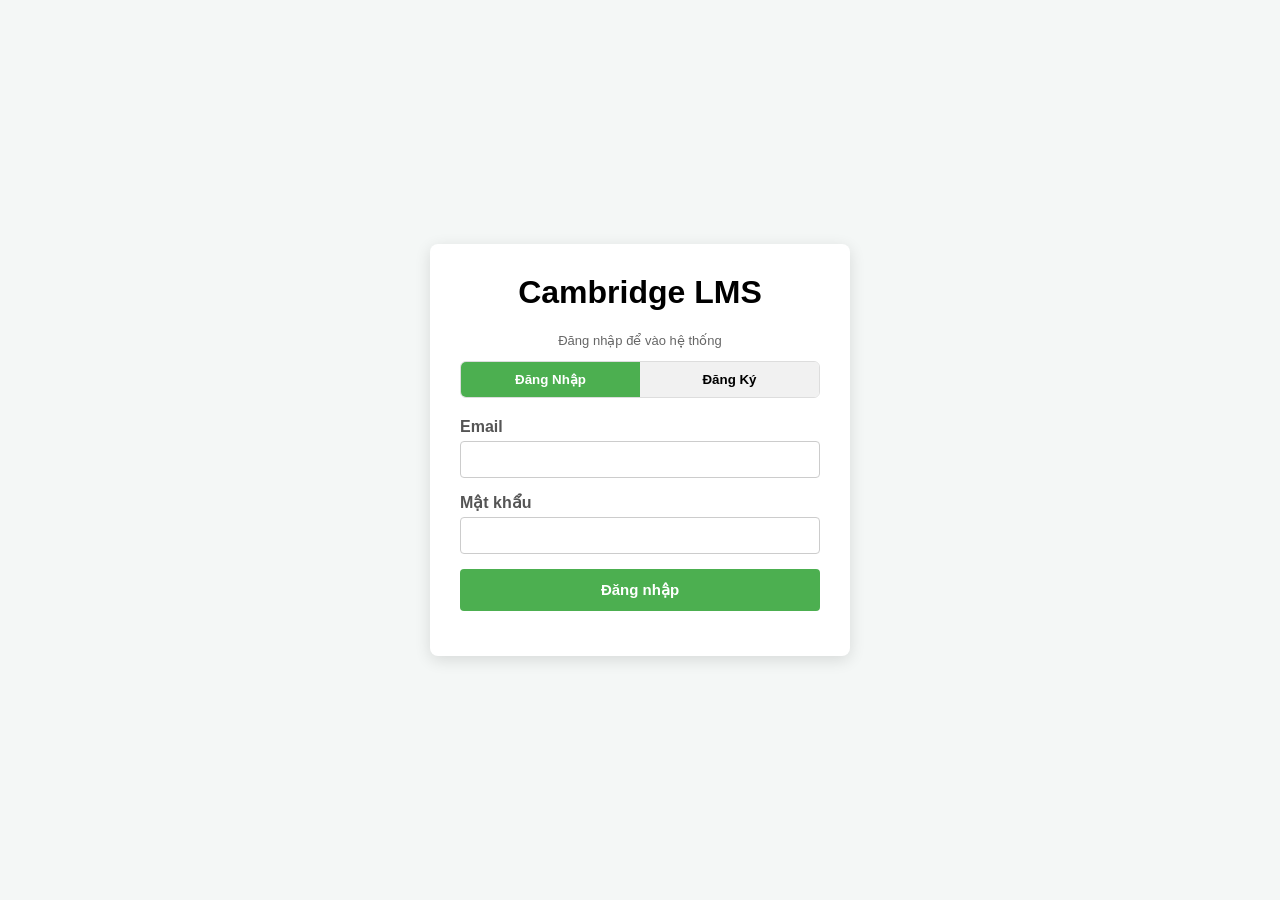
<file: cambridge-lms-frontend/index.html>
<!DOCTYPE html>
<html lang="vi">
<head>
    <meta charset="UTF-8">
    <meta name="viewport" content="width=device-width, initial-scale=1.0">
    <title>Cambridge LMS</title>
    <link rel="stylesheet" href="css/style.css">
</head>
<body class="login-body">
    <div class="login-card">
        <h1>Cambridge LMS</h1>
        <p class="hint-text center-text">Đăng nhập để vào hệ thống</p>

        <div class="tab-buttons">
            <button class="tab-btn active" onclick="switchTab('login', this)">Đăng Nhập</button>
            <button class="tab-btn" onclick="switchTab('register', this)">Đăng Ký</button>
        </div>

        <form id="loginForm" class="form-content active">
            <div class="form-group">
                <label>Email</label>
                <input type="email" id="loginEmail" required>
            </div>
            <div class="form-group">
                <label>Mật khẩu</label>
                <input type="password" id="loginPassword" required>
            </div>
            <button type="submit" class="submit-btn full-width">Đăng nhập</button>
        </form>

        <form id="registerForm" class="form-content">
            <div class="form-group">
                <label>Email</label>
                <input type="email" id="regEmail" required>
            </div>
            <div class="form-group">
                <label>Mật khẩu</label>
                <input type="password" id="regPassword" required minlength="6">
            </div>
            <div class="form-group">
                <label>Nhập lại mật khẩu</label>
                <input type="password" id="regConfirmPassword" required minlength="6">
            </div>
            <button type="submit" class="submit-btn full-width">Đăng ký học sinh</button>
        </form>

        <div id="message" class="message center-text"></div>
    </div>

<script>
    const API_URL = "https://cambridge-lms-1.onrender.com";

    function switchTab(tabName, clickedButton = null) {
        document.querySelectorAll('.form-content').forEach(form => form.classList.remove('active'));
        document.querySelectorAll('.tab-btn').forEach(btn => btn.classList.remove('active'));
        document.getElementById(tabName + 'Form').classList.add('active');

        if (clickedButton) {
            clickedButton.classList.add('active');
        } else {
            document.querySelectorAll('.tab-btn')[tabName === 'login' ? 0 : 1].classList.add('active');
        }
        document.getElementById('message').innerText = "";
    }

    document.getElementById('loginForm').addEventListener('submit', async function(e) {
        e.preventDefault();
        const msg = document.getElementById('message');
        msg.style.color = 'blue';
        msg.innerText = 'Đang đăng nhập...';

        try {
            const res = await fetch(`${API_URL}/auth/login`, {
                method: 'POST',
                headers: {'Content-Type': 'application/json'},
                body: JSON.stringify({
                    email: document.getElementById('loginEmail').value.trim(),
                    password: document.getElementById('loginPassword').value
                })
            });
            const data = await res.json();
            if (!res.ok) throw new Error(data.detail || 'Đăng nhập thất bại');

            localStorage.setItem('user_id', data.user_id);
            localStorage.setItem('email', data.email);
            localStorage.setItem('role', data.role);
            window.location.href = data.role === 'teacher' ? 'teacher.html' : 'student.html';
        } catch (err) {
            msg.style.color = 'red';
            msg.innerText = err.message;
        }
    });

    document.getElementById('registerForm').addEventListener('submit', async function(e) {
        e.preventDefault();
        const msg = document.getElementById('message');
        const password = document.getElementById('regPassword').value;
        const confirm = document.getElementById('regConfirmPassword').value;
        if (password !== confirm) {
            msg.style.color = 'red';
            msg.innerText = 'Mật khẩu nhập lại không khớp';
            return;
        }

        msg.style.color = 'blue';
        msg.innerText = 'Đang đăng ký...';
        try {
            const res = await fetch(`${API_URL}/auth/register`, {
                method: 'POST',
                headers: {'Content-Type': 'application/json'},
                body: JSON.stringify({
                    email: document.getElementById('regEmail').value.trim(),
                    password: password,
                    confirm_password: confirm
                })
            });
            const data = await res.json();
            if (!res.ok) throw new Error(data.detail || 'Đăng ký thất bại');
            msg.style.color = 'green';
            msg.innerText = 'Đăng ký thành công. Hãy đăng nhập.';
            switchTab('login');
            document.getElementById('loginEmail').value = document.getElementById('regEmail').value.trim();
        } catch (err) {
            msg.style.color = 'red';
            msg.innerText = err.message;
        }
    });
</script>
</body>
</html>
</file>
<file: cambridge-lms-frontend/css/style.css>
body {
    font-family: 'Segoe UI', Tahoma, Geneva, Verdana, sans-serif;
    background-color: #f4f7f6;
    margin: 0;
    padding: 20px;
}
.header {
    display: flex;
    justify-content: space-between;
    align-items: center;
    background: white;
    padding: 15px 30px;
    border-radius: 8px;
    box-shadow: 0 2px 5px rgba(0,0,0,0.1);
    margin-bottom: 20px;
}
.header h2 { margin: 0; color: #333; }
.user-email { margin-right: 15px; font-weight: bold; color: #555; }
.logout-btn, .delete-btn, .secondary-btn, .submit-btn, .take-exam-btn {
    border: none;
    border-radius: 4px;
    cursor: pointer;
    font-weight: bold;
}
.logout-btn, .delete-btn { background-color: #f44336; color: white; padding: 8px 15px; }
.logout-btn:hover, .delete-btn:hover { background-color: #d32f2f; }
.container {
    max-width: 1000px;
    margin: 0 auto 20px auto;
    background: white;
    padding: 30px;
    border-radius: 8px;
    box-shadow: 0 4px 10px rgba(0,0,0,0.1);
}
.wide-container { max-width: 1280px; }
.step-section {
    border: 1px solid #ddd;
    padding: 20px;
    border-radius: 8px;
    margin-bottom: 20px;
}
.step-section h3 { margin-top: 0; color: #4CAF50; border-bottom: 2px solid #eee; padding-bottom: 10px; }
.form-group { margin-bottom: 15px; }
label { display: block; margin-bottom: 5px; font-weight: bold; color: #555; }
input[type="text"], input[type="number"], input[type="email"], input[type="password"], select {
    width: 100%; padding: 10px; border: 1px solid #ccc; border-radius: 4px; box-sizing: border-box;
}
input[type="file"] { padding: 10px 0; }
.submit-btn { background-color: #4CAF50; color: white; padding: 12px 20px; font-size: 15px; }
.submit-btn:hover { background-color: #45a049; }
.secondary-btn { background-color: #e3f2fd; color: #1565c0; padding: 10px 15px; }
.secondary-btn:hover { background-color: #bbdefb; }
.small-btn { padding: 6px 10px; font-size: 12px; margin: 2px; }
.full-width { width: 100%; }
.mt-10 { margin-top: 10px; }
.mt-20 { margin-top: 20px; }
.message { margin-top: 15px; font-weight: bold; }
.hint-text { color: #666; font-size: 13px; }
.center-text { text-align: center; }
.danger-text, .wrong-status { color: #f44336; font-weight: bold; }
.correct-text { color: #4CAF50; font-weight: bold; }
.grid-form { display: grid; grid-template-columns: repeat(4, 1fr); gap: 15px; align-items: end; }
.grid-form.two-cols { grid-template-columns: 1fr 1fr; }
.form-action-bottom { align-self: end; }
.exam-table, .mistake-list { width: 100%; border-collapse: collapse; margin-top: 15px; }
.exam-table th, .exam-table td, .mistake-list th, .mistake-list td { border: 1px solid #ddd; padding: 10px; text-align: left; }
.exam-table th, .mistake-list th { background-color: #f8f9fa; color: #333; }
.table-wrap { overflow-x: auto; }
.status-badge { padding: 5px 10px; border-radius: 20px; font-size: 12px; font-weight: bold; }
.status-ok { background-color: #e8f5e9; color: #2e7d32; }
.status-missing { background-color: #ffebee; color: #c62828; }
.exam-grid { display: grid; grid-template-columns: repeat(auto-fill, minmax(280px, 1fr)); gap: 20px; margin-top: 20px; }
.exam-card { background: white; padding: 20px; border-radius: 8px; border-top: 4px solid #2196F3; box-shadow: 0 2px 8px rgba(0,0,0,0.1); display: flex; flex-direction: column; }
.exam-card h3 { margin-top: 0; margin-bottom: 10px; color: #333; }
.exam-meta { color: #666; font-size: 14px; margin-bottom: 15px; flex-grow: 1; }
.take-exam-btn { background-color: #2196F3; color: white; padding: 10px; width: 100%; }
.take-exam-btn:hover { background-color: #1976D2; }
.take-exam-btn:disabled { background-color: #ccc; cursor: not-allowed; }
.student-result-badge { background: #fff8e1; color: #795548; padding: 8px; border-radius: 6px; margin-bottom: 10px; font-size: 13px; }
.exam-header-bar { display: flex; justify-content: space-between; align-items: center; background: #2c3e50; color: white; padding: 15px 20px; border-radius: 8px; margin-bottom: 15px; }
.exam-header-bar h3 { margin: 0; }
.timer { font-size: 24px; font-weight: bold; color: #ffeb3b; background: rgba(0,0,0,0.3); padding: 5px 15px; border-radius: 5px; }
.timer.danger { color: #f44336; animation: blink 1s infinite; }
@keyframes blink { 50% { opacity: 0; } }
.flip-toolbar { display: flex; justify-content: center; align-items: center; gap: 16px; margin: 15px 0; }
.page-editor-empty { text-align: center; color: #777; padding: 60px; background: #fafafa; border: 2px dashed #ccc; border-radius: 8px; }
.page-editor, .student-page-view { background: #fafafa; border: 1px solid #ddd; border-radius: 8px; padding: 16px; }
.page-status-bar { display: flex; justify-content: space-between; align-items: center; margin-bottom: 12px; }
.flip-page-layout, .student-flip-layout { display: grid; grid-template-columns: 1.25fr 0.95fr; gap: 20px; align-items: start; }
.book-page-preview, .student-book-page { background: #333; border-radius: 8px; padding: 12px; text-align: center; min-height: 600px; }
.book-page-preview img, .student-book-page img { max-width: 100%; max-height: 82vh; object-fit: contain; background: white; border-radius: 4px; }
.page-side-panel, .student-answer-panel { background: white; border: 1px solid #ddd; border-radius: 8px; padding: 16px; }
.mini-form { display: grid; grid-template-columns: 1fr 110px auto; gap: 8px; align-items: center; margin: 10px 0 20px 0; }
.question-add-form { grid-template-columns: 90px 1fr 80px auto; }
.question-edit-list { display: flex; flex-direction: column; gap: 8px; }
.question-edit-row { display: grid; grid-template-columns: 80px 1fr 80px auto auto; gap: 8px; align-items: center; background: #f9fbfd; padding: 8px; border-radius: 6px; border: 1px solid #e0e0e0; }
.audio-row { display: grid; grid-template-columns: 1fr 1fr auto; gap: 8px; align-items: center; border: 1px solid #eee; padding: 8px; border-radius: 6px; margin-bottom: 8px; }
.audio-row audio { width: 100%; }
#testRoom, #resultScreen { display: none; }
.playlist-container { background: #f4f6f8; border: 1px solid #cfd8dc; border-radius: 6px; padding: 12px; margin-bottom: 15px; }
.playlist-title { font-weight: bold; color: #2e7d32; margin-bottom: 10px; }
.audio-track-item { background: #fff; padding: 12px; border: 1px solid #e0e0e0; border-radius: 6px; margin-bottom: 10px; }
.track-info { display: flex; justify-content: space-between; align-items: center; margin-bottom: 8px; }
.track-status { font-size: 12px; font-weight: bold; color: #666; background: #eee; padding: 4px 8px; border-radius: 12px; }
.audio-track-item audio { width: 100%; }
.locked-player { background: #ffebee; color: #c62828; padding: 10px; border-radius: 4px; text-align: center; font-size: 13px; }
.student-question-row { display: grid; grid-template-columns: 90px 1fr; gap: 10px; align-items: center; margin-bottom: 10px; background: #f9fbfd; border: 1px solid #e0e0e0; padding: 10px; border-radius: 6px; }
.student-question-row label { margin: 0; color: #1565c0; }
.score-details { display: flex; justify-content: center; gap: 20px; flex-wrap: wrap; margin-bottom: 20px; }
.score-box { background: #e8f5e9; padding: 15px 25px; border-radius: 8px; text-align: center; border: 2px solid #4CAF50; }
.score-box h3 { margin: 0 0 5px 0; color: #2e7d32; font-size: 28px; }
.score-box p { margin: 0; color: #555; font-weight: bold; }
.blue-score-box { background: #e3f2fd; border-color: #2196F3; }
.blue-score-box h3 { color: #1565c0; }
.orange-score-box { background: #fff3e0; border-color: #ff9800; }
.orange-score-box h3 { color: #e65100; }
.login-body { display: flex; justify-content: center; align-items: center; min-height: 100vh; padding: 0; }
.login-card { width: 360px; background: white; padding: 30px; border-radius: 8px; box-shadow: 0 4px 16px rgba(0,0,0,0.12); }
.login-card h1 { text-align: center; margin-top: 0; }
.tab-buttons { display: flex; margin-bottom: 20px; border: 1px solid #ddd; border-radius: 6px; overflow: hidden; }
.tab-btn { flex: 1; padding: 10px; border: none; background: #f1f1f1; cursor: pointer; font-weight: bold; }
.tab-btn.active { background: #4CAF50; color: white; }
.form-content { display: none; }
.form-content.active { display: block; }
@media (max-width: 900px) {
    .grid-form, .grid-form.two-cols, .flip-page-layout, .student-flip-layout { grid-template-columns: 1fr; }
    .mini-form, .question-add-form, .question-edit-row, .audio-row { grid-template-columns: 1fr; }
    .book-page-preview, .student-book-page { min-height: auto; }
    body { padding: 10px; }
    .header { flex-direction: column; gap: 10px; align-items: flex-start; }
}

/* Question types + alternative answers */
.question-edit-card,
.question-add-card,
.student-question-card {
    background: #f9fbfd;
    border: 1px solid #dce6ef;
    border-radius: 8px;
    padding: 12px;
    margin-bottom: 12px;
}
.question-edit-header,
.student-question-title {
    display: flex;
    align-items: center;
    gap: 8px;
    flex-wrap: wrap;
    margin-bottom: 10px;
}
.question-type-badge {
    display: inline-block;
    background: #e3f2fd;
    color: #1565c0;
    border-radius: 999px;
    padding: 4px 9px;
    font-size: 12px;
    font-weight: bold;
}
.question-score {
    color: #795548;
    background: #fff8e1;
    padding: 4px 8px;
    border-radius: 999px;
    font-size: 12px;
    font-weight: bold;
}
.question-edit-grid {
    display: grid;
    grid-template-columns: 1fr 1.5fr 0.8fr;
    gap: 10px;
    margin-bottom: 10px;
}
.question-edit-card input,
.question-edit-card select,
.question-add-card input,
.question-add-card select,
.question-add-card textarea {
    margin-bottom: 8px;
}
.question-help-text {
    font-size: 12px;
    color: #666;
    margin: 6px 0 10px 0;
    line-height: 1.45;
}
.question-actions {
    display: flex;
    gap: 8px;
    justify-content: flex-end;
    flex-wrap: wrap;
}
.question-prompt {
    color: #444;
    background: #fff;
    border-left: 3px solid #2196F3;
    padding: 8px 10px;
    margin-bottom: 10px;
    border-radius: 4px;
}
.student-question-card {
    background: #fff;
}
.student-choice-group {
    display: flex;
    gap: 10px;
    flex-wrap: wrap;
    margin: 10px 0;
}
.choice-pill {
    display: inline-flex;
    align-items: center;
    gap: 6px;
    border: 1px solid #cfd8dc;
    border-radius: 999px;
    padding: 8px 12px;
    background: #fff;
    cursor: pointer;
    font-weight: bold;
    color: #333;
}
.choice-pill:hover {
    background: #e3f2fd;
    border-color: #90caf9;
}
.choice-pill input {
    width: auto;
    margin: 0;
}
.student-answer-input {
    width: 100%;
    box-sizing: border-box;
}
textarea.student-answer-input {
    min-height: 90px;
    resize: vertical;
    padding: 10px;
    border: 1px solid #ccc;
    border-radius: 4px;
    font-family: inherit;
}
@media (max-width: 900px) {
    .question-edit-grid {
        grid-template-columns: 1fr;
    }
}
</file>
